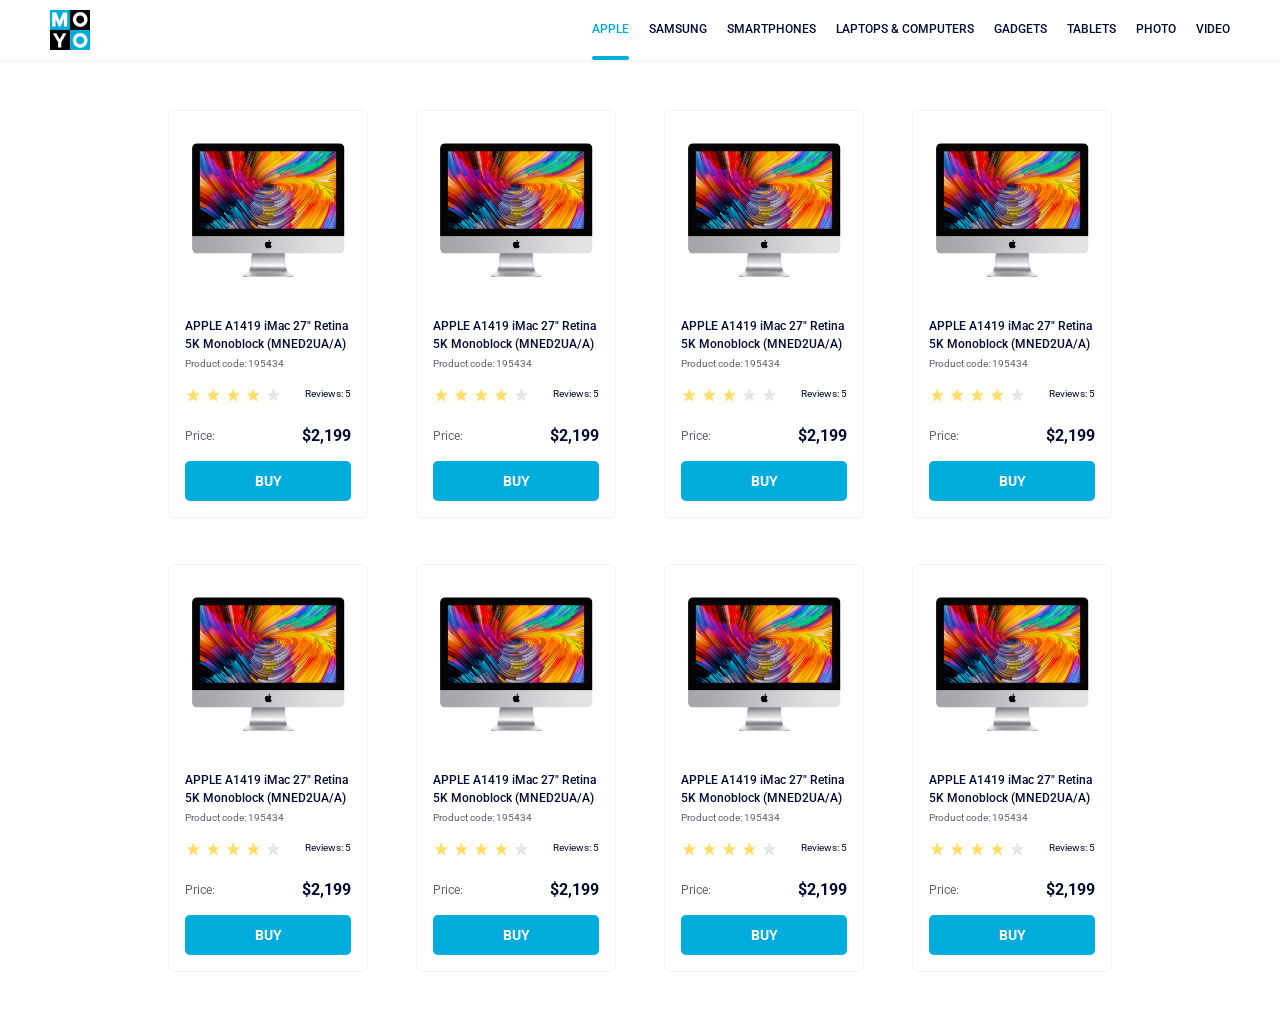
<file: index.html>
<!doctype html><html lang="en"><head><meta charset="utf-8"><meta name="viewport" content="width=device-width, initial-scale=1.0"><title>Catalog</title><link rel="preconnect" href="https://fonts.gstatic.com"><link href="https://fonts.googleapis.com/css2?family=Roboto:wght@400;500;700&display=swap" rel="stylesheet"><link rel="stylesheet" href="index.9477bfee.css"></head><body> <header class="header"> <a href="#" class="logo"> <img src="logo.eddae0ff.png" alt="Moyo Logo"> </a> <nav class="nav"> <ul class="nav__list"> <li class="nav__item"> <a href="#" class="is-active nav__link"> Apple </a> </li> <li class="nav__item"> <a href="#" class="nav__link"> Samsung </a> </li> <li class="nav__item"> <a href="#" class="nav__link"> Smartphones </a> </li> <li class="nav__item"> <a href="#" class="nav__link" data-qa="nav-hover"> Laptops & computers </a> </li> <li class="nav__item"> <a href="#" class="nav__link"> Gadgets </a> </li> <li class="nav__item"> <a href="#" class="nav__link"> Tablets </a> </li> <li class="nav__item"> <a href="#" class="nav__link"> Photo </a> </li> <li class="nav__item"> <a href="#" class="nav__link"> Video </a> </li> </ul> </nav> </header> <main class="catalog"> <article class="card" data-qa="card"> <img src="imac.202c52ff.jpeg" alt="Product" class="card__image"> <h3 class="card__title"> APPLE A1419 iMac 27" Retina 5K Monoblock (MNED2UA/A) </h3> <p class="card__meta">Product code: 195434</p> <div class="card__rating-block"> <div class="stars stars--4"> <span class="stars__star"></span> <span class="stars__star"></span> <span class="stars__star"></span> <span class="stars__star"></span> <span class="stars__star"></span> </div> <p class="card__meta">Reviews: 5</p> </div> <div class="card__price"> <span>Price:</span> <p class="card__price-value">$2,199</p> </div> <a href="#" class="card__link" data-qa="card-hover"> Buy </a> </article> <article class="card"> <img src="imac.202c52ff.jpeg" alt="Product" class="card__image"> <h3 class="card__title"> APPLE A1419 iMac 27" Retina 5K Monoblock (MNED2UA/A) </h3> <p class="card__meta">Product code: 195434</p> <div class="card__rating-block"> <div class="stars stars--4"> <span class="stars__star"></span> <span class="stars__star"></span> <span class="stars__star"></span> <span class="stars__star"></span> <span class="stars__star"></span> </div> <p class="card__meta">Reviews: 5</p> </div> <div class="card__price"> <span>Price:</span> <p class="card__price-value">$2,199</p> </div> <a href="#" class="card__link"> Buy </a> </article> <article class="card"> <img src="imac.202c52ff.jpeg" alt="Product" class="card__image"> <h3 class="card__title"> APPLE A1419 iMac 27" Retina 5K Monoblock (MNED2UA/A) </h3> <p class="card__meta">Product code: 195434</p> <div class="card__rating-block"> <div class="stars stars--3"> <span class="stars__star"></span> <span class="stars__star"></span> <span class="stars__star"></span> <span class="stars__star"></span> <span class="stars__star"></span> </div> <p class="card__meta">Reviews: 5</p> </div> <div class="card__price"> <span>Price:</span> <p class="card__price-value">$2,199</p> </div> <a href="#" class="card__link"> Buy </a> </article> <article class="card"> <img src="imac.202c52ff.jpeg" alt="Product" class="card__image"> <h3 class="card__title"> APPLE A1419 iMac 27" Retina 5K Monoblock (MNED2UA/A) </h3> <p class="card__meta">Product code: 195434</p> <div class="card__rating-block"> <div class="stars stars--4"> <span class="stars__star"></span> <span class="stars__star"></span> <span class="stars__star"></span> <span class="stars__star"></span> <span class="stars__star"></span> </div> <p class="card__meta">Reviews: 5</p> </div> <div class="card__price"> <span>Price:</span> <p class="card__price-value">$2,199</p> </div> <a href="#" class="card__link"> Buy </a> </article> <article class="card"> <img src="imac.202c52ff.jpeg" alt="Product" class="card__image"> <h3 class="card__title"> APPLE A1419 iMac 27" Retina 5K Monoblock (MNED2UA/A) </h3> <p class="card__meta">Product code: 195434</p> <div class="card__rating-block"> <div class="stars stars--4"> <span class="stars__star"></span> <span class="stars__star"></span> <span class="stars__star"></span> <span class="stars__star"></span> <span class="stars__star"></span> </div> <p class="card__meta">Reviews: 5</p> </div> <div class="card__price"> <span>Price:</span> <p class="card__price-value">$2,199</p> </div> <a href="#" class="card__link"> Buy </a> </article> <article class="card"> <img src="imac.202c52ff.jpeg" alt="Product" class="card__image"> <h3 class="card__title"> APPLE A1419 iMac 27" Retina 5K Monoblock (MNED2UA/A) </h3> <p class="card__meta">Product code: 195434</p> <div class="card__rating-block"> <div class="stars stars--4"> <span class="stars__star"></span> <span class="stars__star"></span> <span class="stars__star"></span> <span class="stars__star"></span> <span class="stars__star"></span> </div> <p class="card__meta">Reviews: 5</p> </div> <div class="card__price"> <span>Price:</span> <p class="card__price-value">$2,199</p> </div> <a href="#" class="card__link"> Buy </a> </article> <article class="card"> <img src="imac.202c52ff.jpeg" alt="Product" class="card__image"> <h3 class="card__title"> APPLE A1419 iMac 27" Retina 5K Monoblock (MNED2UA/A) </h3> <p class="card__meta">Product code: 195434</p> <div class="card__rating-block"> <div class="stars stars--4"> <span class="stars__star"></span> <span class="stars__star"></span> <span class="stars__star"></span> <span class="stars__star"></span> <span class="stars__star"></span> </div> <p class="card__meta">Reviews: 5</p> </div> <div class="card__price"> <span>Price:</span> <p class="card__price-value">$2,199</p> </div> <a href="#" class="card__link"> Buy </a> </article> <article class="card"> <img src="imac.202c52ff.jpeg" alt="Product" class="card__image"> <h3 class="card__title"> APPLE A1419 iMac 27" Retina 5K Monoblock (MNED2UA/A) </h3> <p class="card__meta">Product code: 195434</p> <div class="card__rating-block"> <div class="stars stars--4"> <span class="stars__star"></span> <span class="stars__star"></span> <span class="stars__star"></span> <span class="stars__star"></span> <span class="stars__star"></span> </div> <p class="card__meta">Reviews: 5</p> </div> <div class="card__price"> <span>Price:</span> <p class="card__price-value">$2,199</p> </div> <a href="#" class="card__link"> Buy </a> </article> </main> </body></html>
</file>
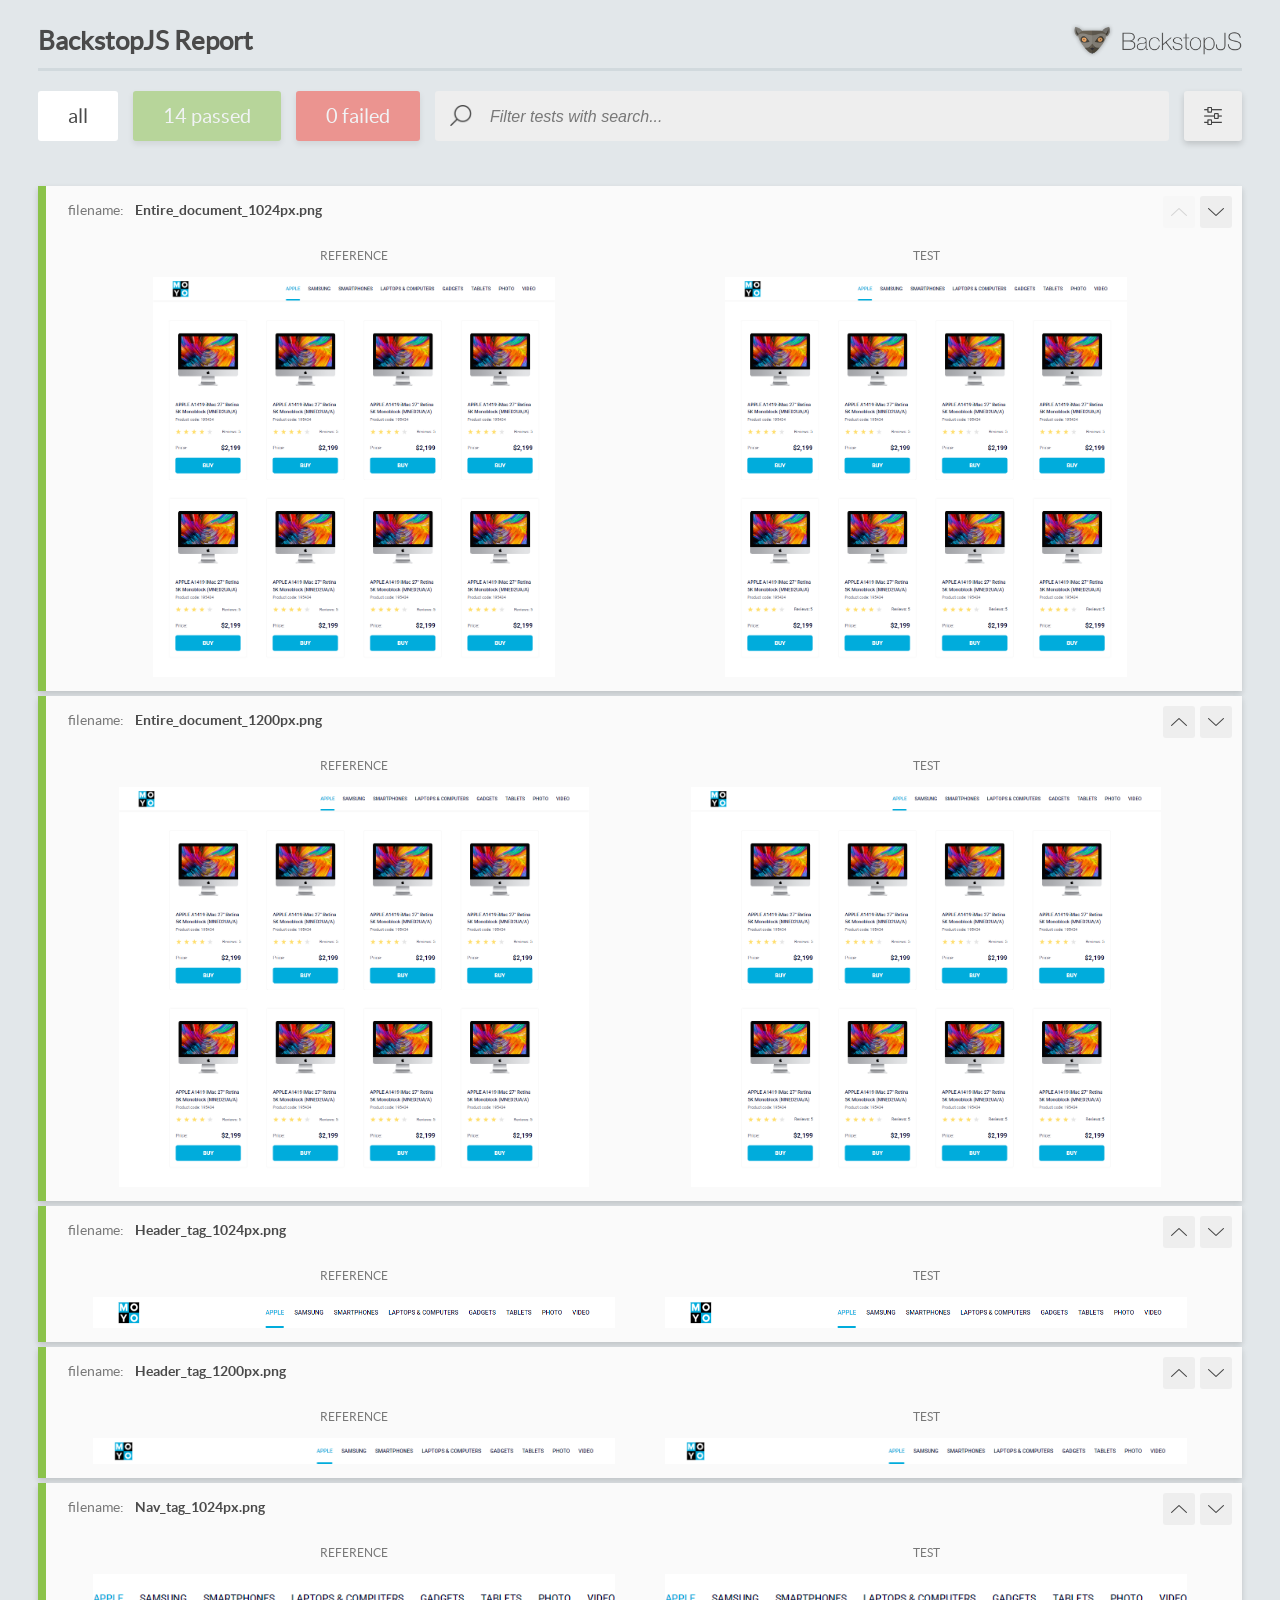
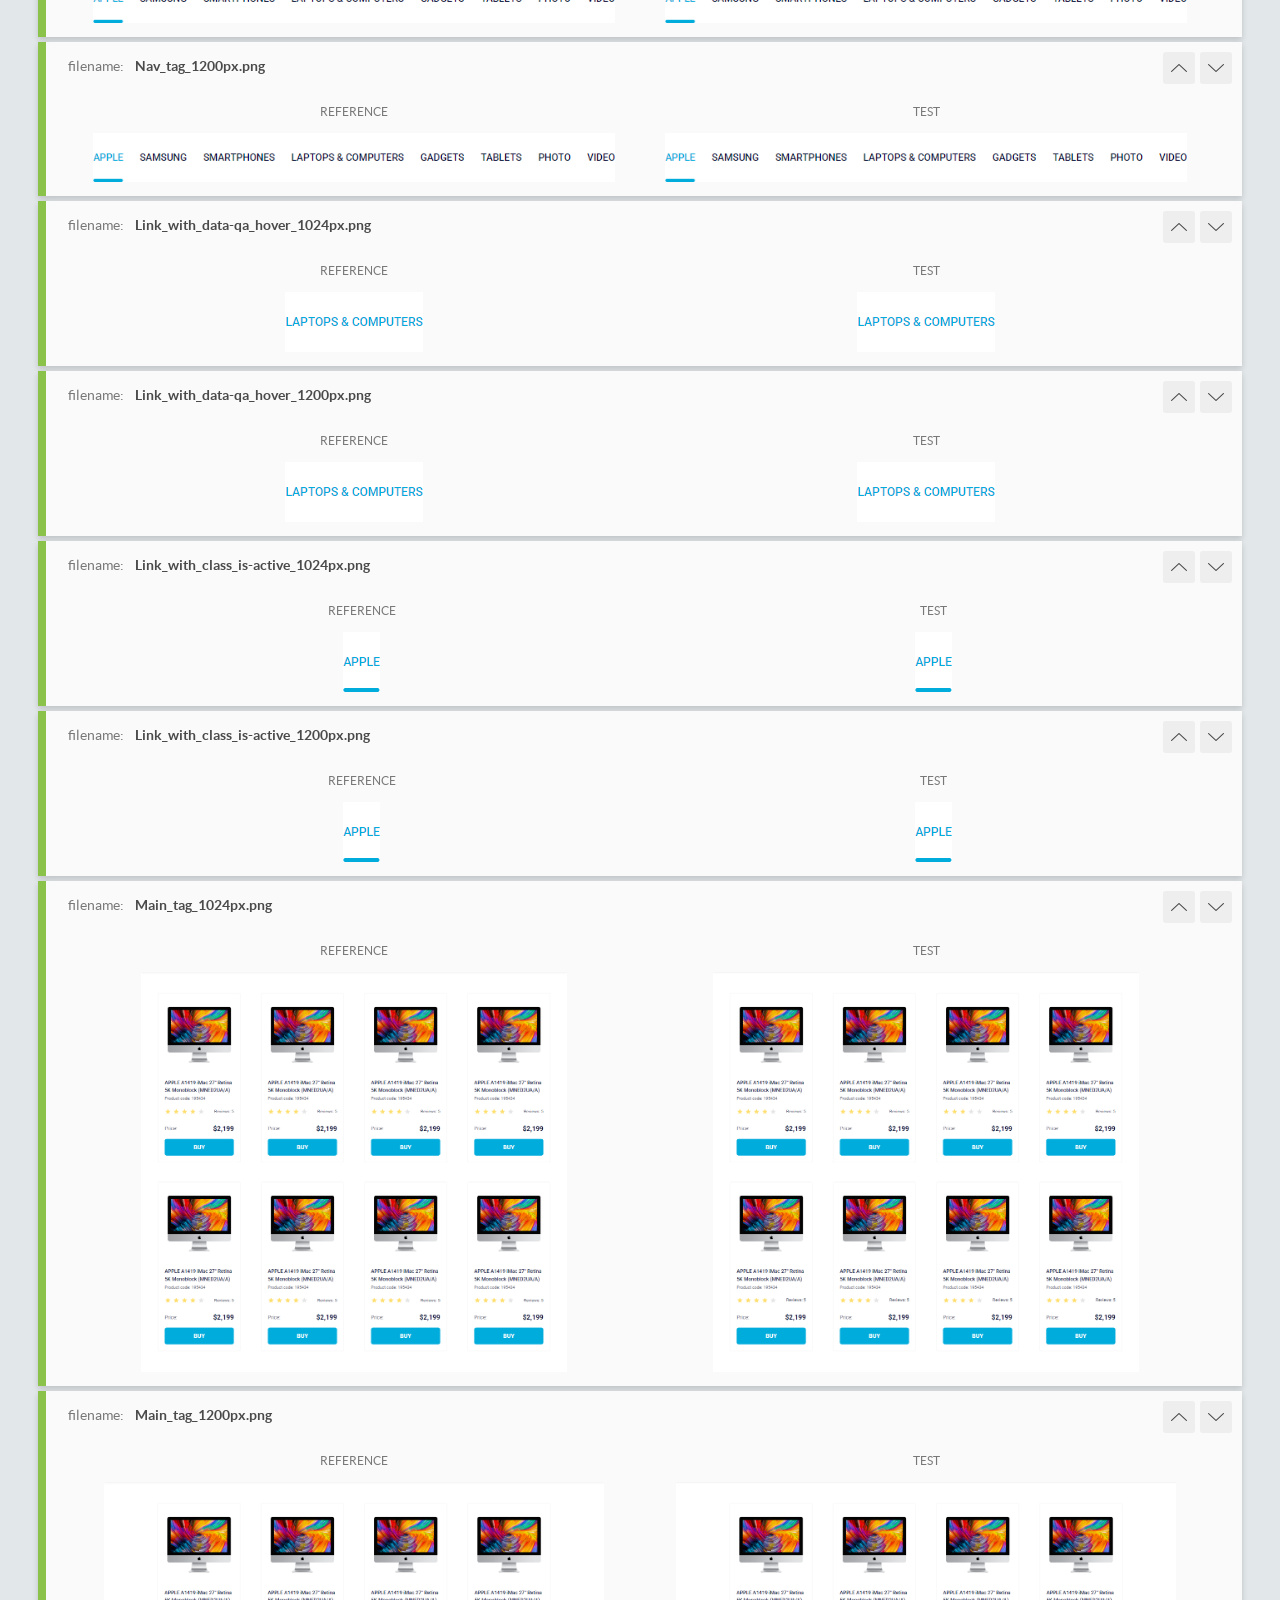
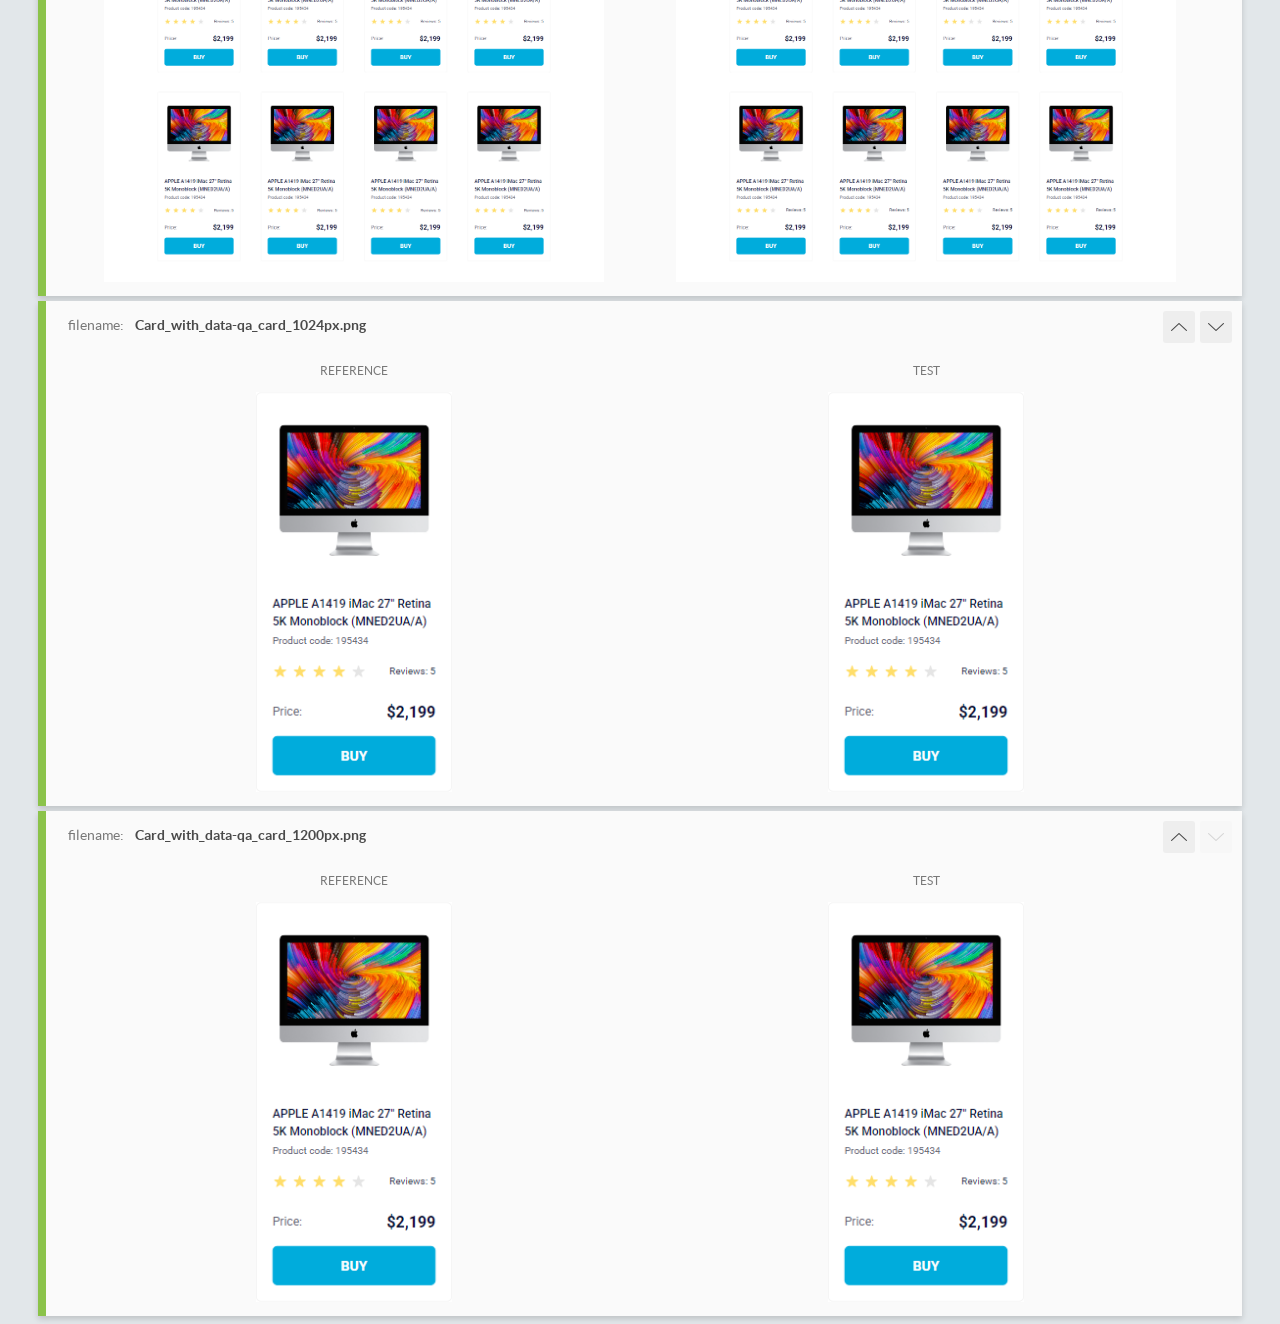
<file: report/html_report/index.html>
<!DOCTYPE html>
<html>
  <head>
    <meta charset="utf-8">
    <!-- Disable Cache -->
    <meta http-equiv="Cache-Control" content="no-cache, no-store, must-revalidate">
    <meta http-equiv="Pragma" content="no-cache">
    <meta http-equiv="Expires" content="0">

    <title>BackstopJS Report</title>

    <style>
      @font-face {
          font-family: 'latoregular';
          src: url('./assets/fonts/lato-regular-webfont.woff2') format('woff2'),
              url('./assets/fonts/lato-regular-webfont.woff') format('woff');
          font-weight: 400;
          font-style: normal;
      }
      @font-face {
          font-family: 'latobold';
          src: url('./assets/fonts/lato-bold-webfont.woff2') format('woff2'),
              url('./assets/fonts/lato-bold-webfont.woff') format('woff');
          font-weight: 700;
          font-style: normal;
      }

      .ReactModal__Body--open {
          overflow: hidden;
      }
      .ReactModal__Body--open .header {
        display: none;
      }

    </style>
  </head>
  <body style="background-color: #E2E7EA">
    <div id="root">

    </div>
    <script>
      function report (report) { // eslint-disable-line no-unused-vars
        window.tests = report;
      }
    </script>
    <script src="config.js"></script>
    <script src="index_bundle.js"></script>
  </body>
</html>
</file>
<file: index.9477bfee.css>
*{box-sizing:border-box;margin:0;padding:0}body{color:#060b35;box-sizing:border-box;margin:0;padding:0;font-family:Roboto,sans-serif;line-height:1.6}.header{background-color:#fff;justify-content:space-between;align-items:center;padding:0 50px;display:flex;box-shadow:0 1px 3px #00000014}.logo img{align-items:center;height:40px;display:flex}.nav__list{list-style:none;display:flex}.nav__item{margin-left:20px}.nav__item:first-child{margin-left:0}.nav__link{color:#060b35;text-transform:uppercase;align-items:center;height:60px;font-size:12px;font-weight:500;text-decoration:none;transition:color;display:flex}.nav__link:hover{color:#00acdc}.nav__link.is-active{color:#00acdc;position:relative}.nav__link.is-active:after{content:"";background-color:#00acdc;border-radius:8px;width:100%;height:4px;position:absolute;bottom:0}.catalog{grid-template-columns:repeat(1,200px);justify-content:center;gap:46px 48px;padding:50px 40px;display:grid}@media (width>=488px){.catalog{grid-template-columns:repeat(2,200px)}}@media (width>=768px){.catalog{grid-template-columns:repeat(3,200px)}}@media (width>=1024px){.catalog{grid-template-columns:repeat(4,200px)}}.card{box-sizing:border-box;background-color:#fff;border:1px solid #f3f3f3;border-radius:5px;flex-direction:column;width:200px;padding:16px;font-family:Roboto,sans-serif;transition:transform,box-shadow;display:flex;position:relative}.card__image{align-self:center;width:160px;height:134px;margin-top:16px;display:block}.card__title{color:#060b35;margin:40px 0 0;font-size:12px;font-weight:500;line-height:18px;transition:color}.card__meta{color:#616070;margin:4px 0 0;font-size:10px;font-weight:400;line-height:14px}.card__rating-block{justify-content:space-between;align-items:flex-end;gap:19px;margin-top:16px;display:flex}.card__rating-block .card__meta{color:#060b35;text-align:right;align-self:flex-start;margin:0;font-size:10px;line-height:14px;display:flex}.card__price{color:#616070;flex-direction:row;justify-content:space-between;align-items:flex-end;gap:60px;margin:24px 0 0;font-size:12px;font-weight:400;line-height:18px;display:flex}.card__price .card__price-value{color:#060b35;text-align:right;margin:0;font-size:16px;font-weight:700;line-height:18px}.card__link{color:#fff;text-align:center;text-transform:uppercase;box-sizing:border-box;background:#00acdc;border:none;border-radius:5px;justify-content:center;align-items:center;width:100%;height:40px;margin-top:16px;font-size:14px;font-weight:700;line-height:16px;text-decoration:none;transition:background-color,color,border;display:flex}.card__link:hover{color:#00acdc;background-color:#fff;border:1px solid #00acdc}.card:hover{z-index:10;transform:scale(1.2);box-shadow:0 10px 20px #0000001a}.card:hover .card__title{color:#34568b}.stars{margin:0;display:flex}.stars__star{background-image:url(star.822d561e.svg);background-position:50%;background-repeat:no-repeat;width:16px;height:16px}.stars__star:not(:last-child){margin-right:4px}.stars--1 .stars__star:nth-child(-n+1),.stars--2 .stars__star:nth-child(-n+2),.stars--3 .stars__star:nth-child(-n+3),.stars--4 .stars__star:nth-child(-n+4),.stars--5 .stars__star:nth-child(-n+5){background-image:url(star-active.edda4c43.svg)}
/*# sourceMappingURL=index.9477bfee.css.map */
</file>
